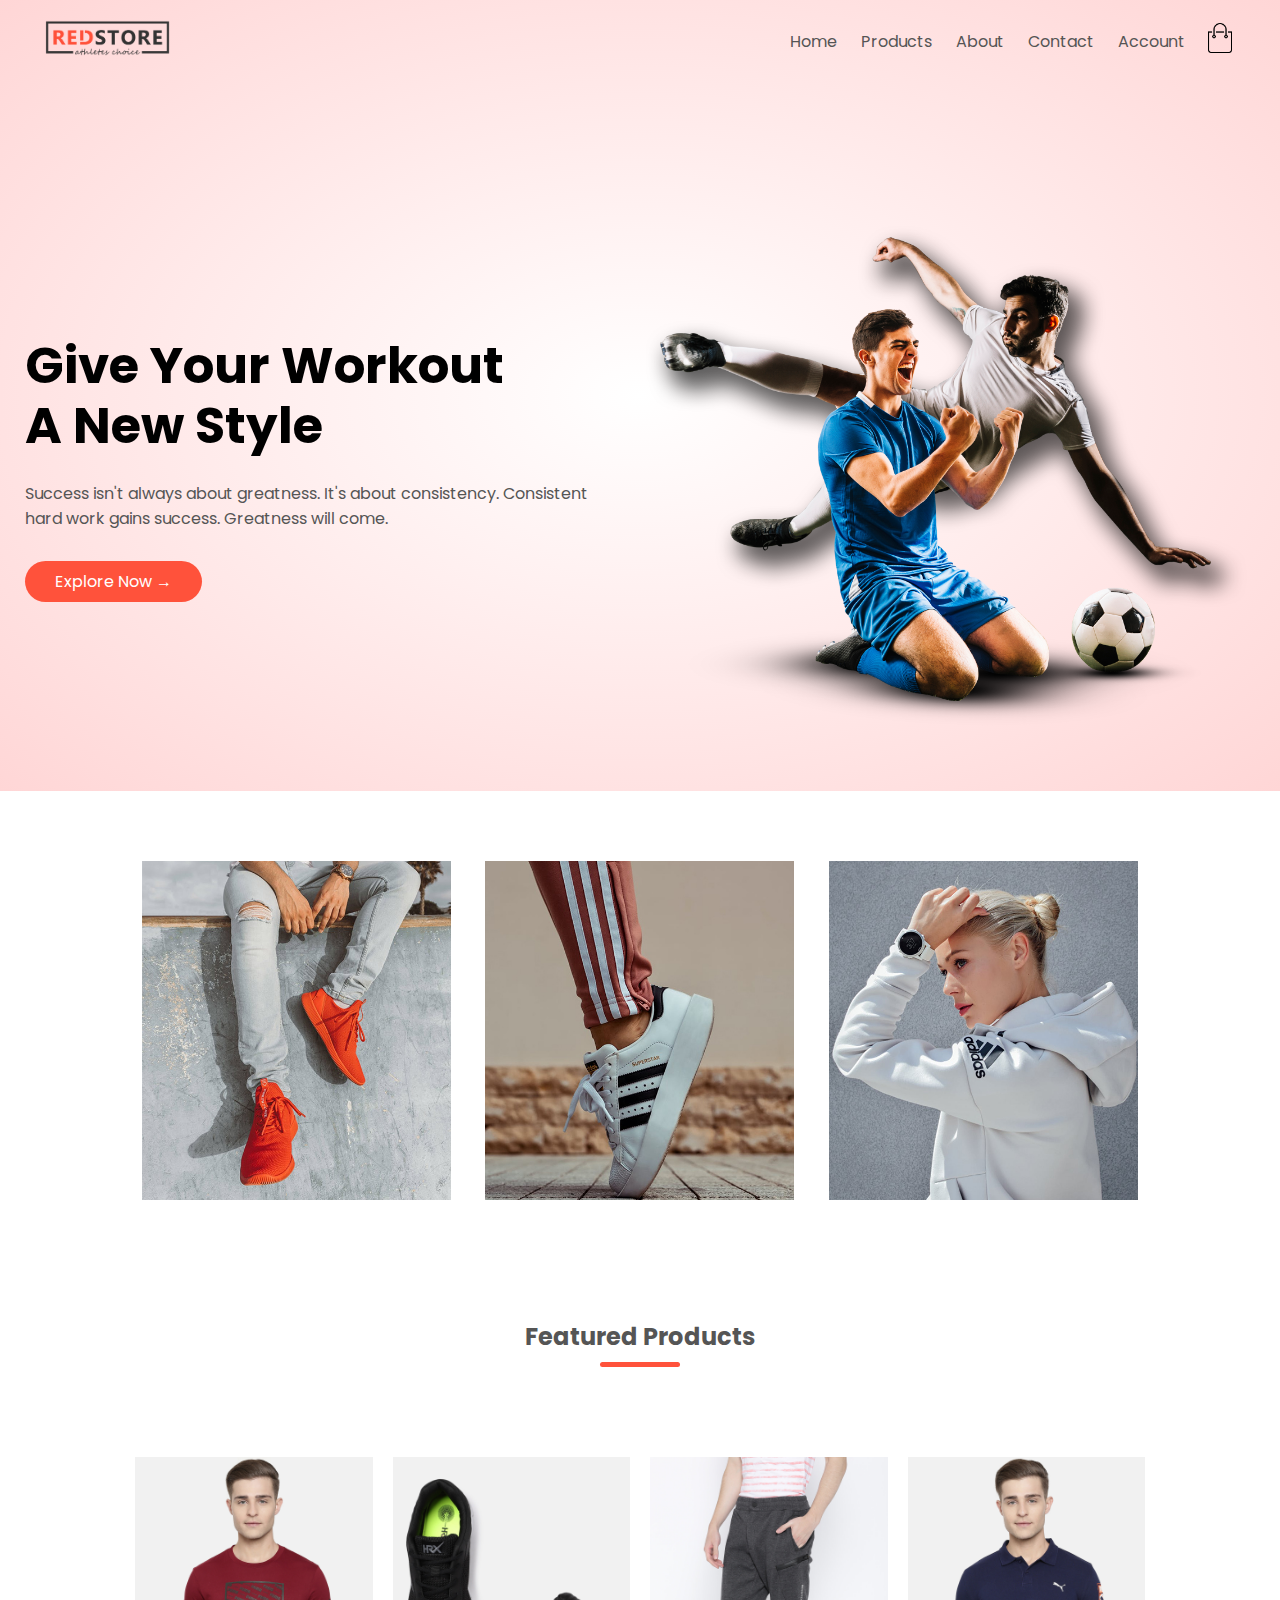
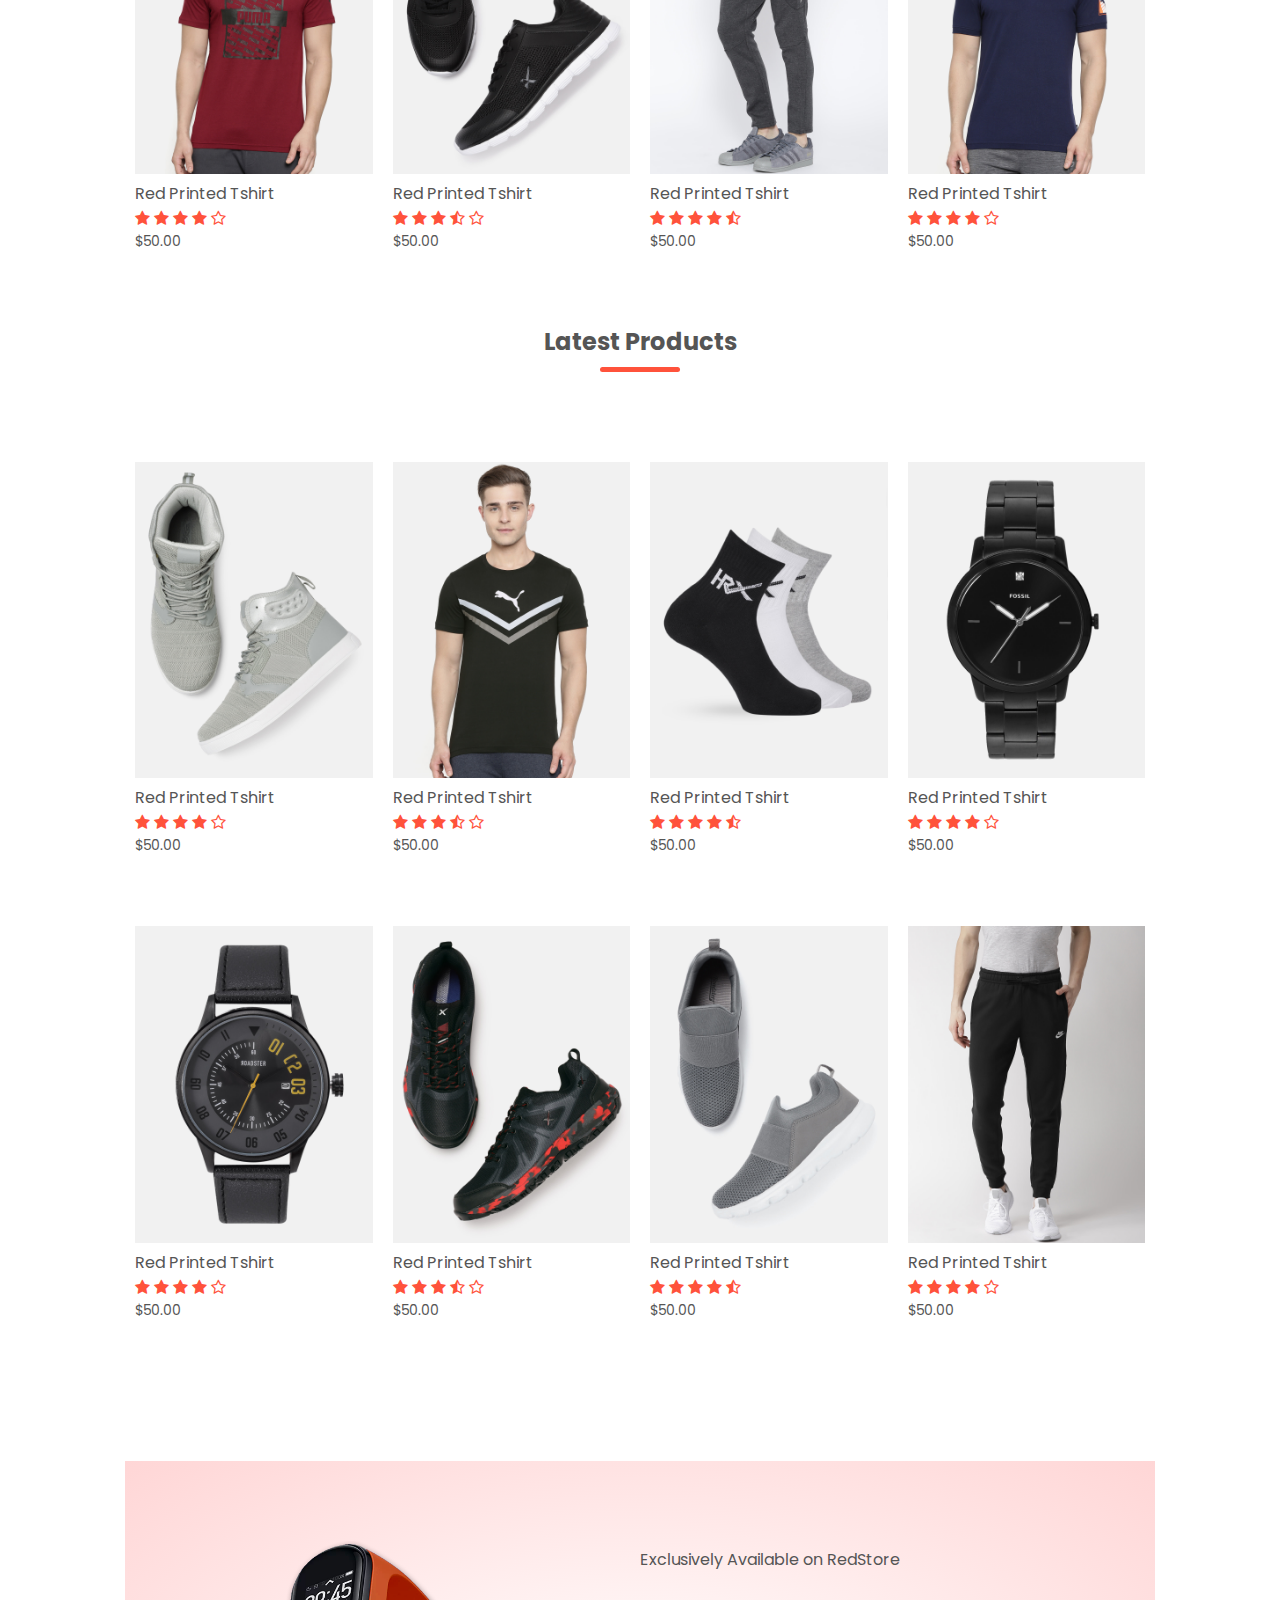
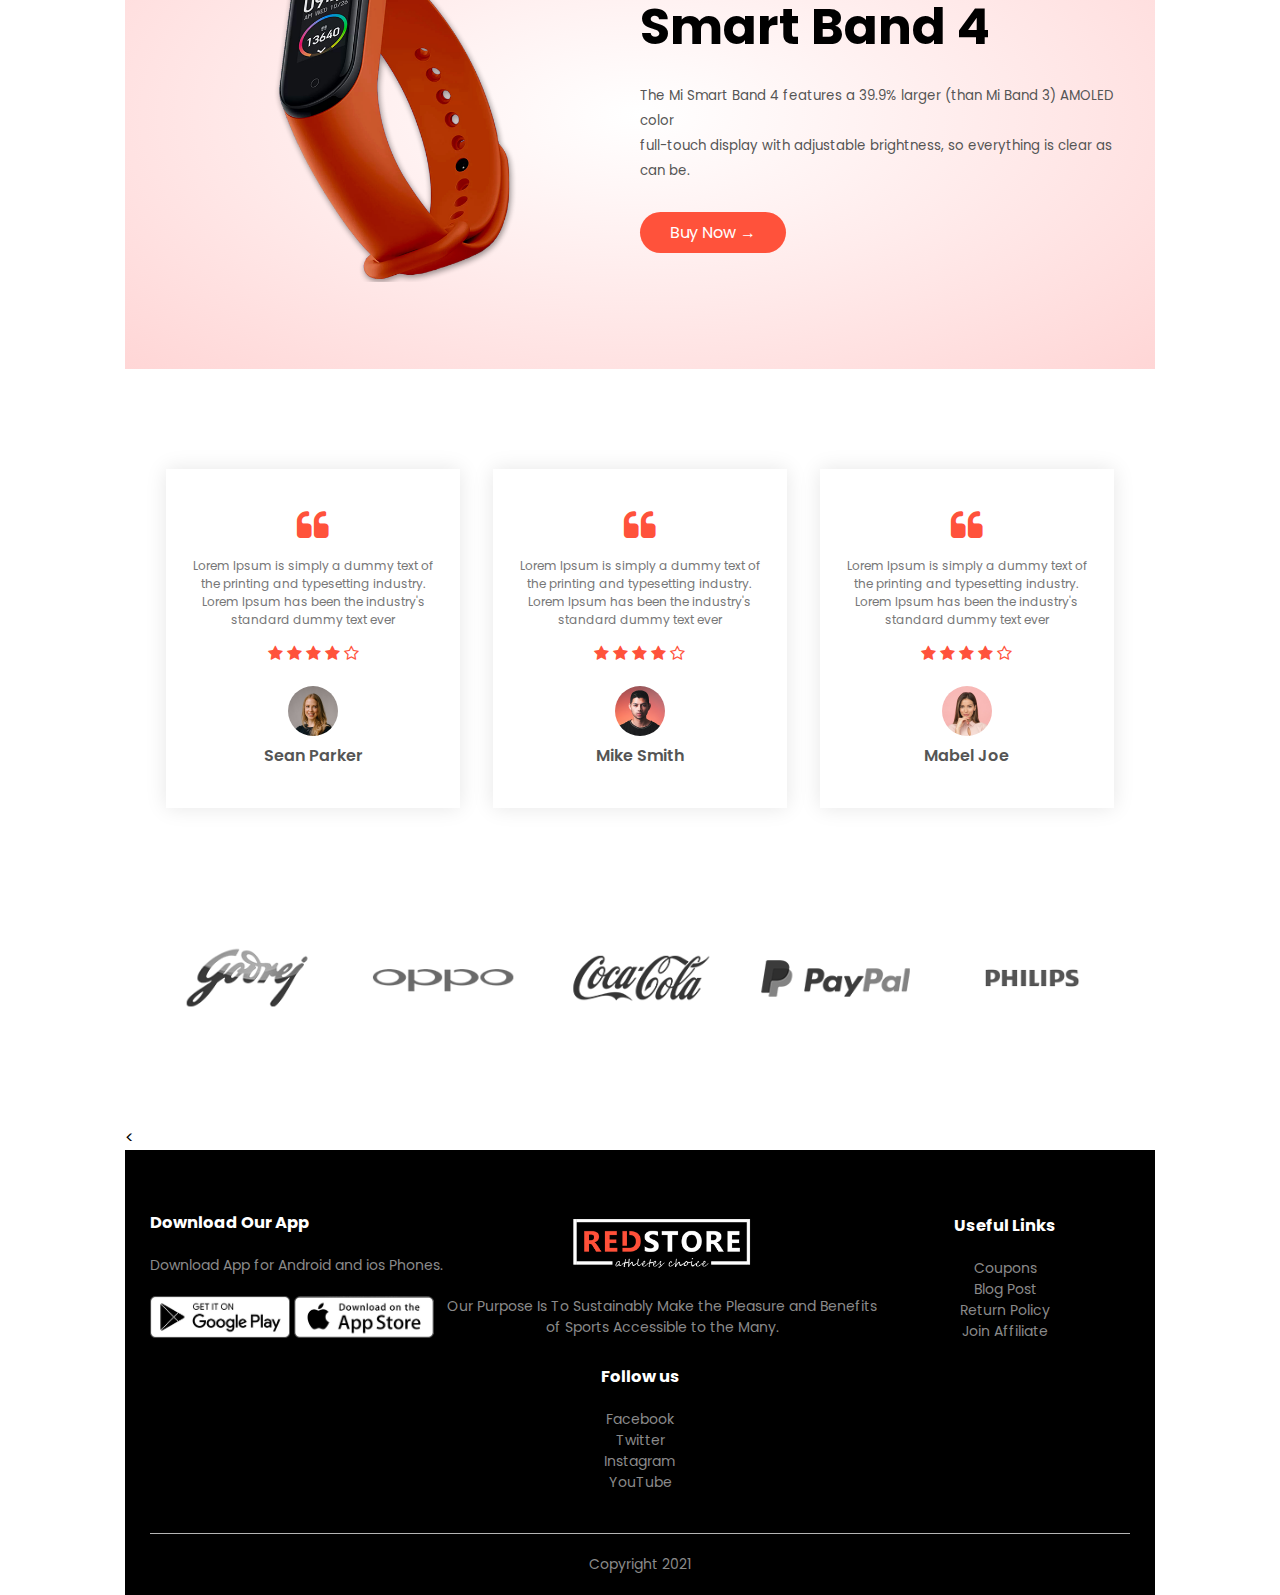
<file: index.html>
<!DOCTYPE html>
<html lang="en">
    <head>
    <meta charset="UTF-8">
    <meta name="viewport" content="width=device-width, initial-scale=1.0">
    <title>RedStore | Ecommerce website</title>
    <link rel="stylesheet" href="style.css">
    <link href="https://fonts.googleapis.com/css2?family=Poppins:wght@300;400;500;600;700&display=swap" rel="stylesheet">
    <link rel="stylesheet" href="https://stackpath.bootstrapcdn.com/font-awesome/4.7.0/css/font-awesome.min.css">
    </head>
    <body>
<div class="header">
        <div class="container">
            <div class="navbar">
                <div class="logo">
                    <a href="index.html"><img src="images/logo.png" width="125px"></a>
                </div>
                <nav>
                    <ul id="MenuItems">
                        <li><a href="index.html">Home</a></li>
                        <li><a href="products.html">Products</a></li>
                        <li><a href="about.html">About</a></li>
                        <li><a href="contact.html">Contact</a></li>
                        <li><a href="account.html">Account</a></li>
                    </ul>
                </nav>
                <a href="cart.html"><img src="images/cart.png" width="30px" height="30px"></a>
                <img src="images/menu.png" class="menu-icon" onclick="menutoggle()">
            </div>
      <div class="row">
          <div class="col-2">
              <h1>Give Your Workout<br>A New Style</h1>
              <p>Success isn't always about greatness. 
                It's about consistency. Consistent<br>hard work gains success. Greatness will come.</p>
                <a href="" class="btn">Explore Now &#8594;</a>
          </div>
          <div class="col-2">
              <img src="images/image1.png" alt="">
          </div>
      </div>
    </div>
    </div>

    <!--featured categories-->
    <div class="categories">
        <div class="small-container">
            <div class="row">
                <div class="col-3">
                    <img src="images/category-1.jpg" alt="">
                </div>
                <div class="col-3">
                    <img src="images/category-2.jpg" alt="">
                </div>
                <div class="col-3">
                    <img src="images/category-3.jpg" alt="">
                </div>
            </div>
        </div>
        
    </div>
        <!--featured products-->
        <div class="small-container">
            <h2 class="title">Featured Products</h2>
            <div class="row">
                <div class="col-4">
                    <a href="product-details.html"><img src="images/product-1.jpg" alt=""></a>
                    <a href="product-details.html"><h4>Red Printed Tshirt</h4></a>
                    <div class="rating">
                        <i class="fa fa-star"></i>
                        <i class="fa fa-star"></i>
                        <i class="fa fa-star"></i>
                        <i class="fa fa-star"></i>
                        <i class="fa fa-star-o"></i>
                    </div>
                    <p>$50.00</p>
                </div>
                <div class="col-4">
                    <img src="images/product-2.jpg" alt="">
                    <h4>Red Printed Tshirt</h4>
                    <div class="rating">
                        <i class="fa fa-star"></i>
                        <i class="fa fa-star"></i>
                        <i class="fa fa-star"></i>
                        <i class="fa fa-star-half-o"></i>
                        <i class="fa fa-star-o"></i>
                    </div>
                    <p>$50.00</p>
                </div>
                <div class="col-4">
                    <img src="images/product-3.jpg" alt="">
                    <h4>Red Printed Tshirt</h4>
                    <div class="rating">
                        <i class="fa fa-star"></i>
                        <i class="fa fa-star"></i>
                        <i class="fa fa-star"></i>
                        <i class="fa fa-star"></i>
                        <i class="fa fa-star-half-o"></i>
                    </div>
                    <p>$50.00</p>
                </div>
                <div class="col-4">
                    <img src="images/product-4.jpg" alt="">
                    <h4>Red Printed Tshirt</h4>
                    <div class="rating">
                        <i class="fa fa-star"></i>
                        <i class="fa fa-star"></i>
                        <i class="fa fa-star"></i>
                        <i class="fa fa-star"></i>
                        <i class="fa fa-star-o"></i>
                    </div>
                    <p>$50.00</p>
                </div>
            </div>
            <h2 class="title">Latest Products</h2>
            <div class="row">
                <div class="col-4">
                    <img src="images/product-5.jpg" alt="">
                    <h4>Red Printed Tshirt</h4>
                    <div class="rating">
                        <i class="fa fa-star"></i>
                        <i class="fa fa-star"></i>
                        <i class="fa fa-star"></i>
                        <i class="fa fa-star"></i>
                        <i class="fa fa-star-o"></i>
                    </div>
                    <p>$50.00</p>
                </div>
                <div class="col-4">
                    <img src="images/product-6.jpg" alt="">
                    <h4>Red Printed Tshirt</h4>
                    <div class="rating">
                        <i class="fa fa-star"></i>
                        <i class="fa fa-star"></i>
                        <i class="fa fa-star"></i>
                        <i class="fa fa-star-half-o"></i>
                        <i class="fa fa-star-o"></i>
                    </div>
                    <p>$50.00</p>
                </div>
                <div class="col-4">
                    <img src="images/product-7.jpg" alt="">
                    <h4>Red Printed Tshirt</h4>
                    <div class="rating">
                        <i class="fa fa-star"></i>
                        <i class="fa fa-star"></i>
                        <i class="fa fa-star"></i>
                        <i class="fa fa-star"></i>
                        <i class="fa fa-star-half-o"></i>
                    </div>
                    <p>$50.00</p>
                </div>
                <div class="col-4">
                    <img src="images/product-8.jpg" alt="">
                    <h4>Red Printed Tshirt</h4>
                    <div class="rating">
                        <i class="fa fa-star"></i>
                        <i class="fa fa-star"></i>
                        <i class="fa fa-star"></i>
                        <i class="fa fa-star"></i>
                        <i class="fa fa-star-o"></i>
                    </div>
                    <p>$50.00</p>
                </div>
                </div>
                <div class="row">
                    <div class="col-4">
                        <img src="images/product-9.jpg" alt="">
                        <h4>Red Printed Tshirt</h4>
                        <div class="rating">
                            <i class="fa fa-star"></i>
                            <i class="fa fa-star"></i>
                            <i class="fa fa-star"></i>
                            <i class="fa fa-star"></i>
                            <i class="fa fa-star-o"></i>
                        </div>
                        <p>$50.00</p>
                    </div>
                    <div class="col-4">
                        <img src="images/product-10.jpg" alt="">
                        <h4>Red Printed Tshirt</h4>
                        <div class="rating">
                            <i class="fa fa-star"></i>
                            <i class="fa fa-star"></i>
                            <i class="fa fa-star"></i>
                            <i class="fa fa-star-half-o"></i>
                            <i class="fa fa-star-o"></i>
                        </div>
                        <p>$50.00</p>
                    </div>
                    <div class="col-4">
                        <img src="images/product-11.jpg" alt="">
                        <h4>Red Printed Tshirt</h4>
                        <div class="rating">
                            <i class="fa fa-star"></i>
                            <i class="fa fa-star"></i>
                            <i class="fa fa-star"></i>
                            <i class="fa fa-star"></i>
                            <i class="fa fa-star-half-o"></i>
                        </div>
                        <p>$50.00</p>
                    </div>
                    <div class="col-4">
                        <img src="images/product-12.jpg" alt="">
                        <h4>Red Printed Tshirt</h4>
                        <div class="rating">
                            <i class="fa fa-star"></i>
                            <i class="fa fa-star"></i>
                            <i class="fa fa-star"></i>
                            <i class="fa fa-star"></i>
                            <i class="fa fa-star-o"></i>
                        </div>
                        <p>$50.00</p>
                    </div>
        </div>
        <!--offer-->
        <div class="offer">
        <div class="small-container">
            <div class="row">
                <div class="col-2">
                    <img src="images/exclusive.png" class="offer-img">
                </div>
                <div class="col-2">
                    <p>Exclusively Available on RedStore</p>
                    <h1>Smart Band 4</h1>
                    <small>The Mi Smart Band 4 features a 39.9% larger
                        (than Mi Band 3) AMOLED color<br> full-touch display with 
                        adjustable brightness, so everything is clear 
                        as can be.<br></small>
                        <a href="" class="btn">Buy Now &#8594;</a>
                </div>
            </div>
        </div>
    </div>
    <!--testimonial-->
    <div class="testimonial">
        <div class="small-container">
            <div class="row">
                <div class="col-3">
                    <i class="fa fa-quote-left"></i>
                    <p>Lorem Ipsum is simply a dummy text of the printing
                    and typesetting industry. Lorem Ipsum has been the 
                    industry's standard dummy text ever</p>
                    <div class="rating">
                        <i class="fa fa-star"></i>
                        <i class="fa fa-star"></i>
                        <i class="fa fa-star"></i>
                        <i class="fa fa-star"></i>
                        <i class="fa fa-star-o"></i>
                    </div>
                    <img src="images/user-1.png">
                    <h3>Sean Parker</h3>
                </div>
                <div class="col-3">
                    <i class="fa fa-quote-left"></i>
                    <p>Lorem Ipsum is simply a dummy text of the printing
                    and typesetting industry. Lorem Ipsum has been the 
                    industry's standard dummy text ever</p>
                    <div class="rating">
                        <i class="fa fa-star"></i>
                        <i class="fa fa-star"></i>
                        <i class="fa fa-star"></i>
                        <i class="fa fa-star"></i>
                        <i class="fa fa-star-o"></i>
                    </div>
                    <img src="images/user-2.png">
                    <h3>Mike Smith</h3>
                </div>
                <div class="col-3">
                    <i class="fa fa-quote-left"></i>
                    <p>Lorem Ipsum is simply a dummy text of the printing
                    and typesetting industry. Lorem Ipsum has been the 
                    industry's standard dummy text ever</p>
                    <div class="rating">
                        <i class="fa fa-star"></i>
                        <i class="fa fa-star"></i>
                        <i class="fa fa-star"></i>
                        <i class="fa fa-star"></i>
                        <i class="fa fa-star-o"></i>
                    </div>
                    <img src="images/user-3.png">
                    <h3>Mabel Joe</h3>
                </div>
            </div>
        </div>
    </div>
    <!--brands-->
    <div class="brands">
        <div class="small-container">
            <div class="row">
                <div class="col-5">
                    <img src="images/logo-godrej.png">
                </div>
                <div class="col-5">
                    <img src="images/logo-oppo.png">
                </div>
                <div class="col-5">
                    <img src="images/logo-coca-cola.png">
                </div>
                <div class="col-5">
                    <img src="images/logo-paypal.png">
                </div>
                <div class="col-5">
                    <img src="images/logo-philips.png">
                </div>
            </div>
        </div>
    </div>
    <<!--footer-->
    <div class="footer">
        <div class="container">
            <div class="row">
                <div class="footer-col-1">
                    <h3>Download Our App</h3>
                    <p>Download App for Android and ios Phones.</p>
                    <div class="app-logo">
                        <img src="images/play-store.png">
                        <img src="images/app-store.png">
                    </div>
                </div>
                <div class="footer-col-2">
                    <img src="images/logo-white.png" alt="">
                    <p>Our Purpose Is To Sustainably Make the Pleasure and 
                        Benefits of Sports Accessible to the Many.</p>
                </div>
                <div class="footer-col-3">
                    <h3>Useful Links</h3>
                    <ul>
                        <li>Coupons</li>
                        <li>Blog Post</li>
                        <li>Return Policy</li>
                        <li>Join Affiliate</li>
                    </ul>
                </div>
                <div class="footer-col-4">
                    <h3>Follow us</h3>
                    <ul>
                        <li>Facebook</li>
                        <li>Twitter</li>
                        <li>Instagram</li>
                        <li>YouTube</li>
                    </ul>
                </div>
            </div>
            <hr>
            <p class="copyright">Copyright 2021</p>
        </div>
    </div>


    <!--js for toggle menu-->
    <script>
        var MenuItems = document.getElementById("MenuItems");

        MenuItems.style.maxHeight = "0px";

        function menutoggle(){
            if(MenuItems.style.maxHeight == "0px"){
                MenuItems.style.maxHeight = "200px";
            }else{
                MenuItems.style.maxHeight = "0px";
            }
        }
    </script>
    </body>
</html>
</file>
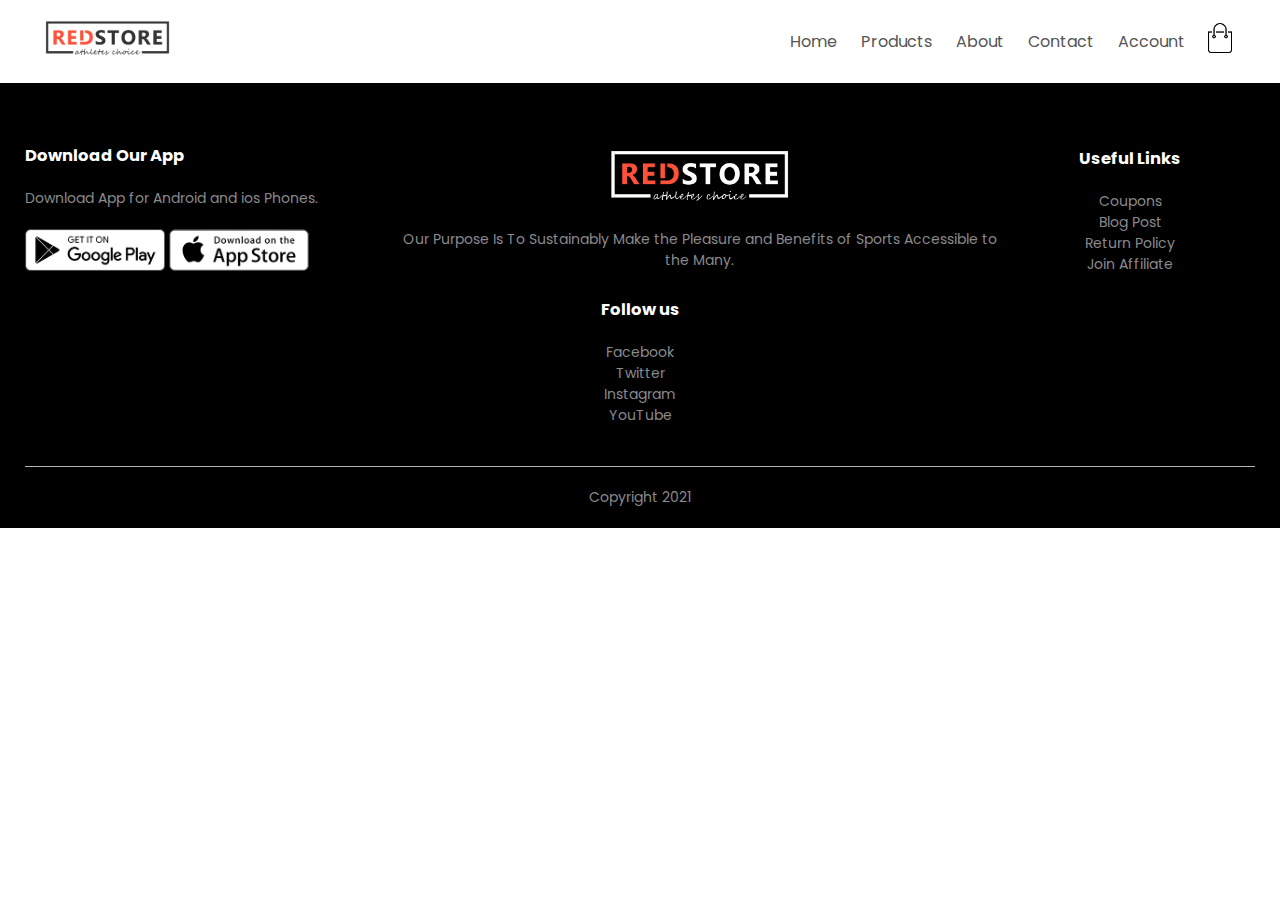
<file: about.html>
<!DOCTYPE html>
<html lang="en">
    <head>
    <meta charset="UTF-8">
    <meta name="viewport" content="width=device-width, initial-scale=1.0">
    <title>About - Redstore</title>
    <link rel="stylesheet" href="style.css">
    <link href="https://fonts.googleapis.com/css2?family=Poppins:wght@300;400;500;600;700&display=swap" rel="stylesheet">
    <link rel="stylesheet" href="https://stackpath.bootstrapcdn.com/font-awesome/4.7.0/css/font-awesome.min.css">
    </head>
    <body>

        <div class="container">
            <div class="navbar">
                <div class="logo">
                   <a href="index.html"><img src="images/logo.png" width="125px"></a>
                </div>
                <nav>
                    <ul id="MenuItems">
                        <li><a href="index.html">Home</a></li>
                        <li><a href="products.html">Products</a></li>
                        <li><a href="about.html">About</a></li>
                        <li><a href="contact.html">Contact</a></li>
                        <li><a href="account.html">Account</a></li>
                    </ul>
                </nav>
                <a href="cart.html"><img src="images/cart.png" width="30px" height="30px"></a>
                <img src="images/menu.png" class="menu-icon" onclick="menutoggle()">
            </div>
     
    </div>

    

    <!--footer-->
    <div class="footer">
        <div class="container">
            <div class="row">
                <div class="footer-col-1">
                    <h3>Download Our App</h3>
                    <p>Download App for Android and ios Phones.</p>
                    <div class="app-logo">
                        <img src="images/play-store.png">
                        <img src="images/app-store.png">
                    </div>
                </div>
                <div class="footer-col-2">
                    <img src="images/logo-white.png" alt="">
                    <p>Our Purpose Is To Sustainably Make the Pleasure and 
                        Benefits of Sports Accessible to the Many.</p>
                </div>
                <div class="footer-col-3">
                    <h3>Useful Links</h3>
                    <ul>
                        <li>Coupons</li>
                        <li>Blog Post</li>
                        <li>Return Policy</li>
                        <li>Join Affiliate</li>
                    </ul>
                </div>
                <div class="footer-col-4">
                    <h3>Follow us</h3>
                    <ul>
                        <li>Facebook</li>
                        <li>Twitter</li>
                        <li>Instagram</li>
                        <li>YouTube</li>
                    </ul>
                </div>
            </div>
            <hr>
            <p class="copyright">Copyright 2021</p>
        </div>
    </div>



    <!--js for toggle menu-->
    <script>
        var MenuItems = document.getElementById("MenuItems");

        MenuItems.style.maxHeight = "0px";

        function menutoggle(){
            if(MenuItems.style.maxHeight == "0px"){
                MenuItems.style.maxHeight = "200px";
            }else{
                MenuItems.style.maxHeight = "0px";
            }
        }
    </script>


   <!--js for product gallery-->
    <script>
        var ProductImg = document.getElementById("ProductImg");
        var SmallImg = document.getElementsByClassName("small-img");

        SmallImg[0].onclick = function(){
            ProductImg.src = SmallImg[0].src;
        }
        SmallImg[1].onclick = function(){
            ProductImg.src = SmallImg[1].src;
        }
        SmallImg[2].onclick = function(){
            ProductImg.src = SmallImg[2].src;
        }
        SmallImg[3].onclick = function(){
            ProductImg.src = SmallImg[3].src;
        }
    </script>
    </body>
</html>
</file>
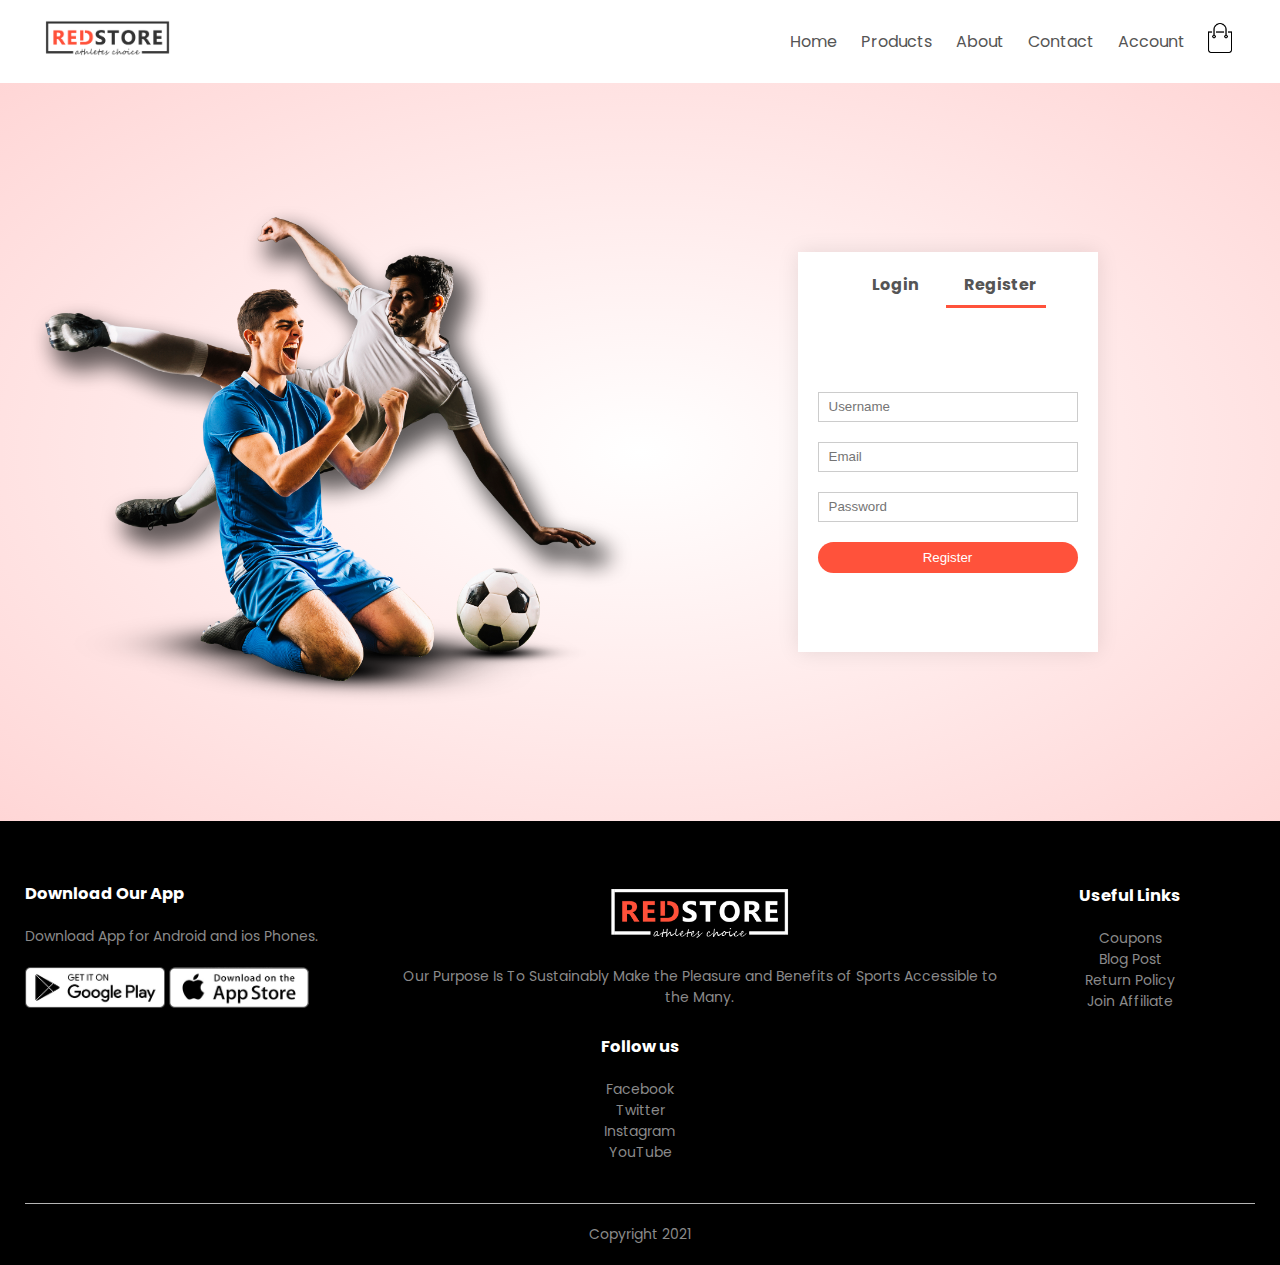
<file: account.html>
<!DOCTYPE html>
<html lang="en">
    <head>
    <meta charset="UTF-8">
    <meta name="viewport" content="width=device-width, initial-scale=1.0">
    <title>Account - Redstore</title>
    <link rel="stylesheet" href="style.css">
    <link href="https://fonts.googleapis.com/css2?family=Poppins:wght@300;400;500;600;700&display=swap" rel="stylesheet">
    <link rel="stylesheet" href="https://stackpath.bootstrapcdn.com/font-awesome/4.7.0/css/font-awesome.min.css">
    </head>
    <body>

        <div class="container">
            <div class="navbar">
                <div class="logo">
                    <a href="index.html"><img src="images/logo.png" width="125px"></a>
                </div>
                <nav>
                    <ul id="MenuItems">
                        <li><a href="index.html">Home</a></li>
                        <li><a href="products.html">Products</a></li>
                        <li><a href="about.html">About</a></li>
                        <li><a href="contact.html">Contact</a></li>
                        <li><a href="account.html">Account</a></li>
                    </ul>
                </nav>
                <a href="cart.html"><img src="images/cart.png" width="30px" height="30px"></a>
                <img src="images/menu.png" class="menu-icon" onclick="menutoggle()">
            </div>
    </div>
<!--account page-->
<div class="account-page">
    <div class="container">
        <div class="row">
            <div class="col-2">
                <img src="images/image1.png" width="100%">
            </div>
            <div class="col-2">
                <div class="form-container">
                    <div class="form-btn">
                        <span onclick="login()">Login</span>
                        <span  onclick="register()">Register</span>
                        <hr id="Indicator">
                    </div>
                    <form id="LoginForm">
                        <input type="text" placeholder="Username" required="required">
                        <input type="password" placeholder="Password" required="required">
                        <button type="submit" class="btn">Login</button>
                        <a href="">Forgot Password</a>
                    </form>
                    <form id="RegForm">
                        <input type="text" placeholder="Username" required="required">
                        <input type="email" placeholder="Email" required="required">
                        <input type="password" placeholder="Password" required="required">
                        <button type="submit" class="btn">Register</button>
                    </form>
                </div>
            </div>
        </div>
    </div>
</div>


    
    <!--footer-->
    <div class="footer">
        <div class="container">
            <div class="row">
                <div class="footer-col-1">
                    <h3>Download Our App</h3>
                    <p>Download App for Android and ios Phones.</p>
                    <div class="app-logo">
                        <img src="images/play-store.png">
                        <img src="images/app-store.png">
                    </div>
                </div>
                <div class="footer-col-2">
                    <img src="images/logo-white.png" alt="">
                    <p>Our Purpose Is To Sustainably Make the Pleasure and 
                        Benefits of Sports Accessible to the Many.</p>
                </div>
                <div class="footer-col-3">
                    <h3>Useful Links</h3>
                    <ul>
                        <li>Coupons</li>
                        <li>Blog Post</li>
                        <li>Return Policy</li>
                        <li>Join Affiliate</li>
                    </ul>
                </div>
                <div class="footer-col-4">
                    <h3>Follow us</h3>
                    <ul>
                        <li>Facebook</li>
                        <li>Twitter</li>
                        <li>Instagram</li>
                        <li>YouTube</li>
                    </ul>
                </div>
            </div>
            <hr>
            <p class="copyright">Copyright 2021</p>
        </div>
    </div>



    <!--js for toggle menu-->
    <script>
        var MenuItems = document.getElementById("MenuItems");

        MenuItems.style.maxHeight = "0px";

        function menutoggle(){
            if(MenuItems.style.maxHeight == "0px"){
                MenuItems.style.maxHeight = "200px";
            }else{
                MenuItems.style.maxHeight = "0px";
            }
        }
    </script>
<!--js for toggle form-->
<script>
    var LoginForm = document.getElementById("LoginForm");
    var RegForm = document.getElementById("RegForm");
    var Indicator = document.getElementById("Indicator");


    function register(){
        RegForm.style.transform = "translateX(0px)";
        LoginForm.style.transform = "translateX(0px)";
        Indicator.style.transform = "translateX(100px)";
    }
    function login(){
        RegForm.style.transform = "translateX(300px)";
        LoginForm.style.transform = "translateX(300px)";
        Indicator.style.transform = "translateX(0px)";
    }
</script>


    </body>
</html>
</file>
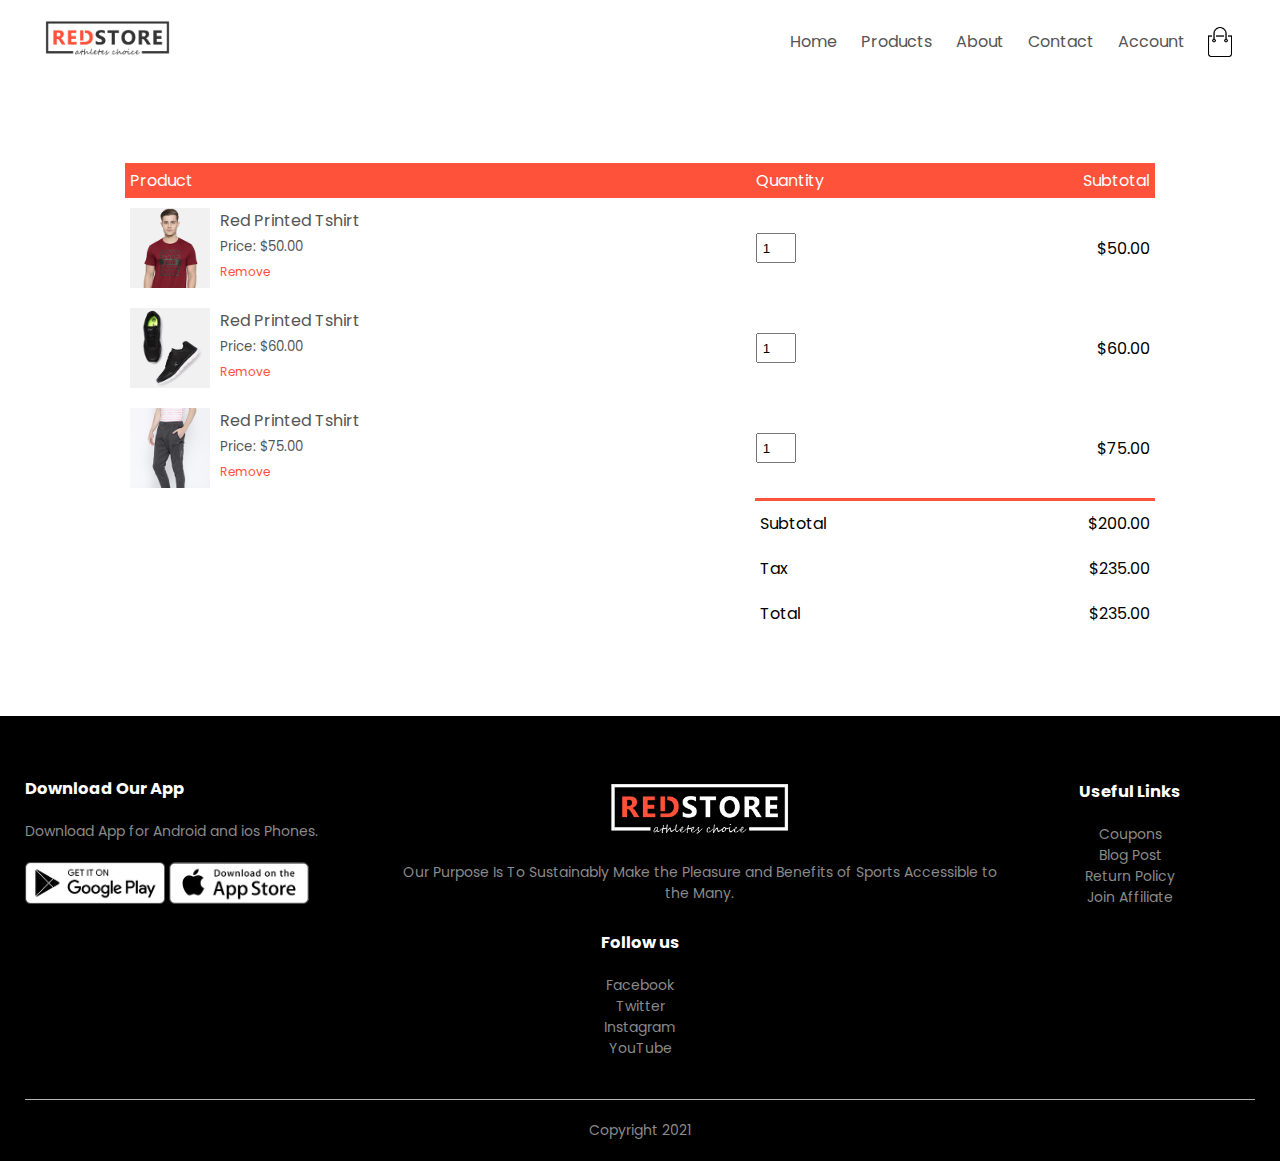
<file: cart.html>
<!DOCTYPE html>
<html lang="en">
    <head>
    <meta charset="UTF-8">
    <meta name="viewport" content="width=device-width, initial-scale=1.0">
    <title>Cart - Redstore</title>
    <link rel="stylesheet" href="style.css">
    <link href="https://fonts.googleapis.com/css2?family=Poppins:wght@300;400;500;600;700&display=swap" rel="stylesheet">
    <link rel="stylesheet" href="https://stackpath.bootstrapcdn.com/font-awesome/4.7.0/css/font-awesome.min.css">
    </head>
    <body>

        <div class="container">
            <div class="navbar">
                <div class="logo">
                    <img src="images/logo.png" width="125px">
                </div>
                <nav>
                    <ul id="MenuItems">
                        <li><a href="index.html">Home</a></li>
                        <li><a href="products.html">Products</a></li>
                        <li><a href="about.html">About</a></li>
                        <li><a href="contact.html">Contact</a></li>
                        <li><a href="account.html">Account</a></li>
                    </ul>
                </nav>
                <img src="images/cart.png" width="30px" height="30px">
                <img src="images/menu.png" class="menu-icon" onclick="menutoggle()">
            </div>
     
    </div>


    <!--cart items details-->
    <div class="small-container cart-page">
        <table>
            <tr>
                <th>Product</th>
                <th>Quantity</th>
                <th>Subtotal</th>
            </tr>
            <tr>
                <td>
                    <div class="cart-info">
                        <img src="images/buy-1.jpg">
                        <div>
                            <p>Red Printed Tshirt </p>
                            <small>Price: $50.00</small>
                            <br>
                            <a href="">Remove</a>
                        </div>
                    </div>
                </td>
                <td><input type="number" value="1"></td>
                <td>$50.00</td>
            </tr>
            <tr>
                <td>
                    <div class="cart-info">
                        <img src="images/buy-2.jpg">
                        <div>
                            <p>Red Printed Tshirt </p>
                            <small>Price: $60.00</small>
                            <br>
                            <a href="">Remove</a>
                        </div>
                    </div>
                </td>
                <td><input type="number" value="1"></td>
                <td>$60.00</td>
            </tr>
            <tr>
                <td>
                    <div class="cart-info">
                        <img src="images/buy-3.jpg">
                        <div>
                            <p>Red Printed Tshirt </p>
                            <small>Price: $75.00</small>
                            <br>
                            <a href="">Remove</a>
                        </div>
                    </div>
                </td>
                <td><input type="number" value="1"></td>
                <td>$75.00</td>
            </tr>
        </table>
    <div class="total-price">
        <table>
            <tr>
                <td>Subtotal</td> 
                <td>$200.00</td>
            </tr>
            <tr>
                <td>Tax</td> 
                <td>$235.00</td>
            </tr>    
            <tr>
                <td>Total</td> 
                <td>$235.00</td>
            </tr>
        </table>

    </div>


    </div>

    
    <!--footer-->
    <div class="footer">
        <div class="container">
            <div class="row">
                <div class="footer-col-1">
                    <h3>Download Our App</h3>
                    <p>Download App for Android and ios Phones.</p>
                    <div class="app-logo">
                        <img src="images/play-store.png">
                        <img src="images/app-store.png">
                    </div>
                </div>
                <div class="footer-col-2">
                    <img src="images/logo-white.png" alt="">
                    <p>Our Purpose Is To Sustainably Make the Pleasure and 
                        Benefits of Sports Accessible to the Many.</p>
                </div>
                <div class="footer-col-3">
                    <h3>Useful Links</h3>
                    <ul>
                        <li>Coupons</li>
                        <li>Blog Post</li>
                        <li>Return Policy</li>
                        <li>Join Affiliate</li>
                    </ul>
                </div>
                <div class="footer-col-4">
                    <h3>Follow us</h3>
                    <ul>
                        <li>Facebook</li>
                        <li>Twitter</li>
                        <li>Instagram</li>
                        <li>YouTube</li>
                    </ul>
                </div>
            </div>
            <hr>
            <p class="copyright">Copyright 2021</p>
        </div>
    </div>



    <!--js for toggle menu-->
    <script>
        var MenuItems = document.getElementById("MenuItems");

        MenuItems.style.maxHeight = "0px";

        function menutoggle(){
            if(MenuItems.style.maxHeight == "0px"){
                MenuItems.style.maxHeight = "200px";
            }else{
                MenuItems.style.maxHeight = "0px";
            }
        }
    </script>
    </body>
</html>
</file>
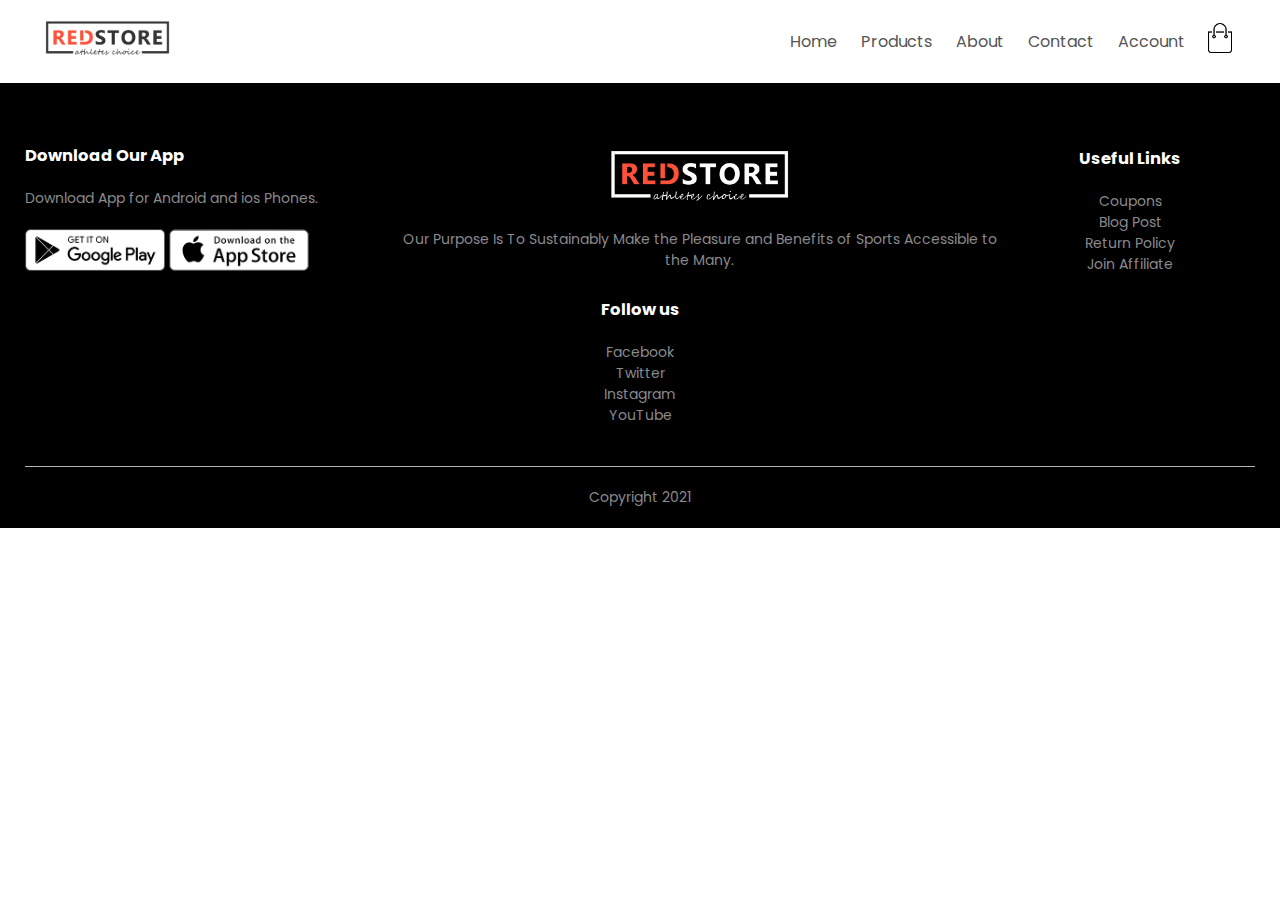
<file: contact.html>
<!DOCTYPE html>
<html lang="en">
    <head>
    <meta charset="UTF-8">
    <meta name="viewport" content="width=device-width, initial-scale=1.0">
    <title>Contacts- Redstore</title>
    <link rel="stylesheet" href="style.css">
    <link href="https://fonts.googleapis.com/css2?family=Poppins:wght@300;400;500;600;700&display=swap" rel="stylesheet">
    <link rel="stylesheet" href="https://stackpath.bootstrapcdn.com/font-awesome/4.7.0/css/font-awesome.min.css">
    </head>
    <body>

        <div class="container">
            <div class="navbar">
                <div class="logo">
                   <a href="index.html"><img src="images/logo.png" width="125px"></a>
                </div>
                <nav>
                    <ul id="MenuItems">
                        <li><a href="index.html">Home</a></li>
                        <li><a href="products.html">Products</a></li>
                        <li><a href="about.html">About</a></li>
                        <li><a href="contact.html">Contact</a></li>
                        <li><a href="account.html">Account</a></li>
                    </ul>
                </nav>
                <a href="cart.html"><img src="images/cart.png" width="30px" height="30px"></a>
                <img src="images/menu.png" class="menu-icon" onclick="menutoggle()">
            </div>
     
    </div>

    

    <!--footer-->
    <div class="footer">
        <div class="container">
            <div class="row">
                <div class="footer-col-1">
                    <h3>Download Our App</h3>
                    <p>Download App for Android and ios Phones.</p>
                    <div class="app-logo">
                        <img src="images/play-store.png">
                        <img src="images/app-store.png">
                    </div>
                </div>
                <div class="footer-col-2">
                    <img src="images/logo-white.png" alt="">
                    <p>Our Purpose Is To Sustainably Make the Pleasure and 
                        Benefits of Sports Accessible to the Many.</p>
                </div>
                <div class="footer-col-3">
                    <h3>Useful Links</h3>
                    <ul>
                        <li>Coupons</li>
                        <li>Blog Post</li>
                        <li>Return Policy</li>
                        <li>Join Affiliate</li>
                    </ul>
                </div>
                <div class="footer-col-4">
                    <h3>Follow us</h3>
                    <ul>
                        <li>Facebook</li>
                        <li>Twitter</li>
                        <li>Instagram</li>
                        <li>YouTube</li>
                    </ul>
                </div>
            </div>
            <hr>
            <p class="copyright">Copyright 2021</p>
        </div>
    </div>



    <!--js for toggle menu-->
    <script>
        var MenuItems = document.getElementById("MenuItems");

        MenuItems.style.maxHeight = "0px";

        function menutoggle(){
            if(MenuItems.style.maxHeight == "0px"){
                MenuItems.style.maxHeight = "200px";
            }else{
                MenuItems.style.maxHeight = "0px";
            }
        }
    </script>


   <!--js for product gallery-->
    <script>
        var ProductImg = document.getElementById("ProductImg");
        var SmallImg = document.getElementsByClassName("small-img");

        SmallImg[0].onclick = function(){
            ProductImg.src = SmallImg[0].src;
        }
        SmallImg[1].onclick = function(){
            ProductImg.src = SmallImg[1].src;
        }
        SmallImg[2].onclick = function(){
            ProductImg.src = SmallImg[2].src;
        }
        SmallImg[3].onclick = function(){
            ProductImg.src = SmallImg[3].src;
        }
    </script>
    </body>
</html>
</file>
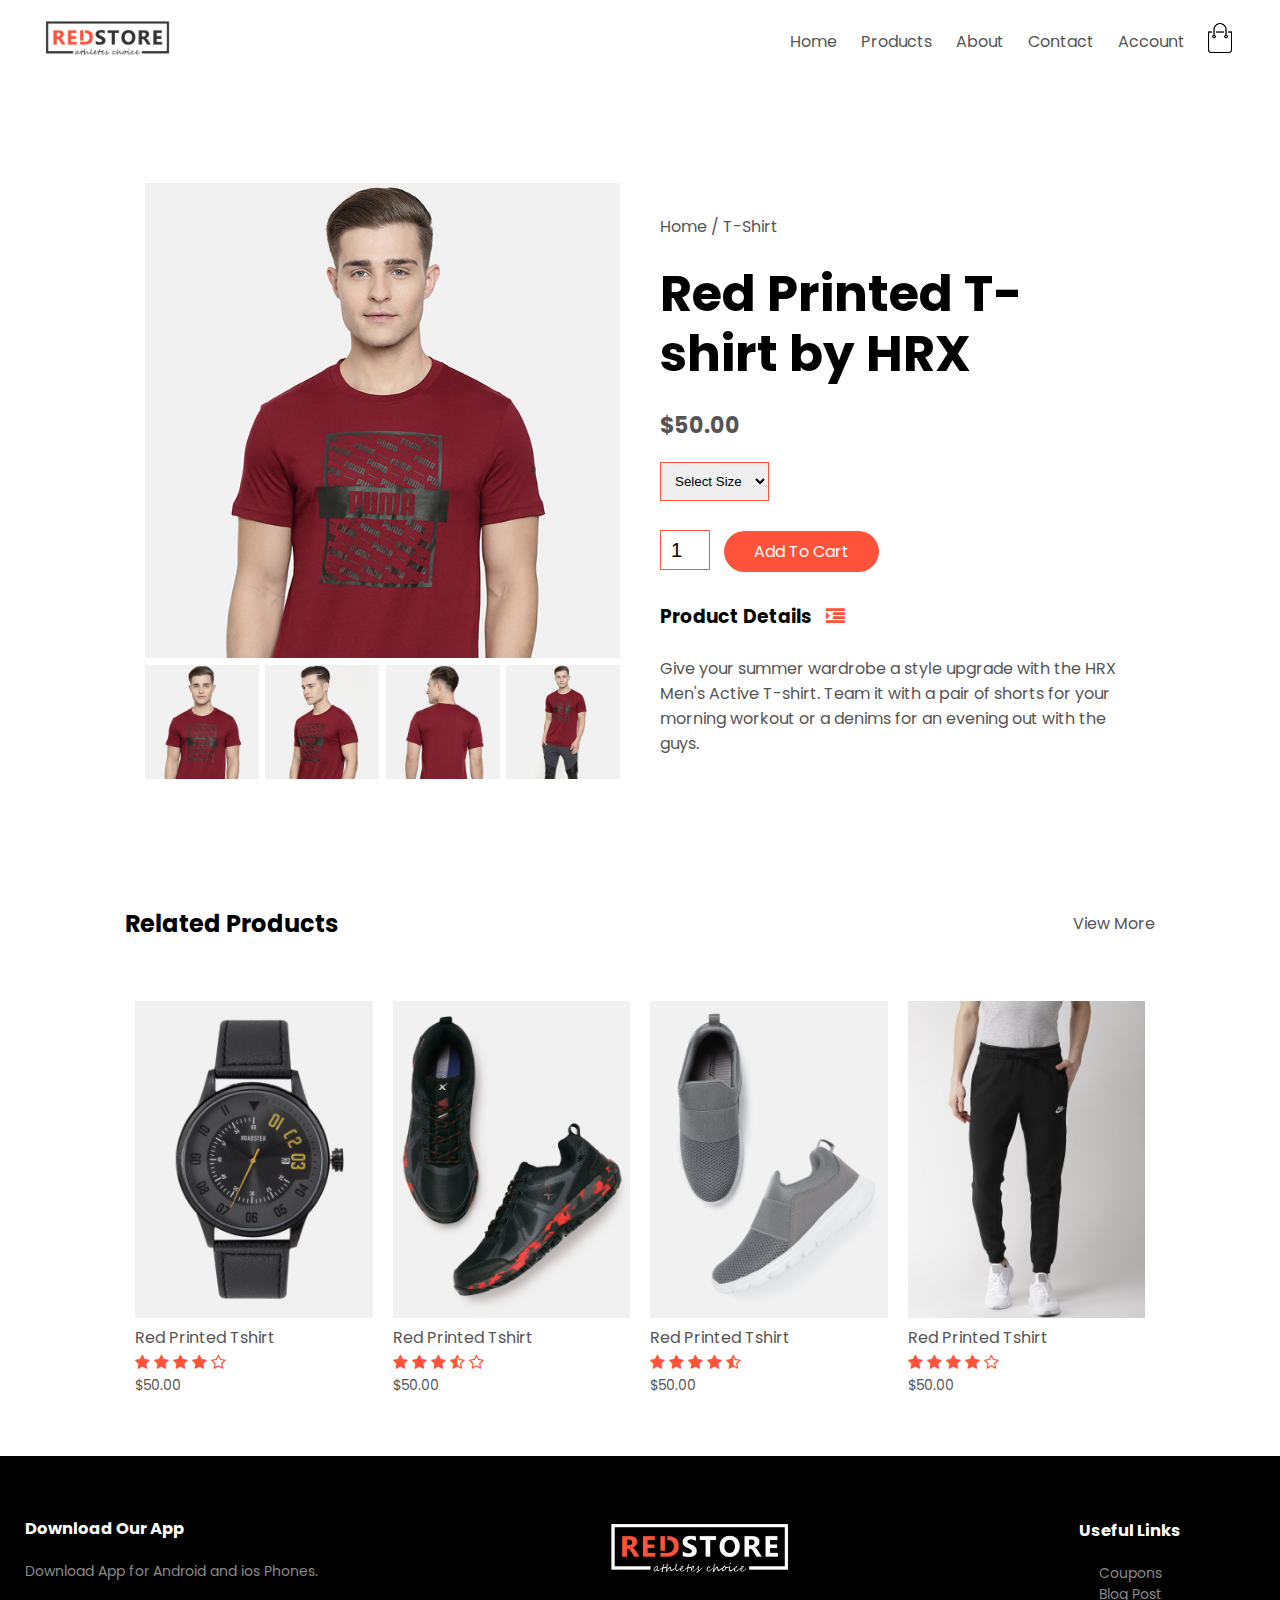
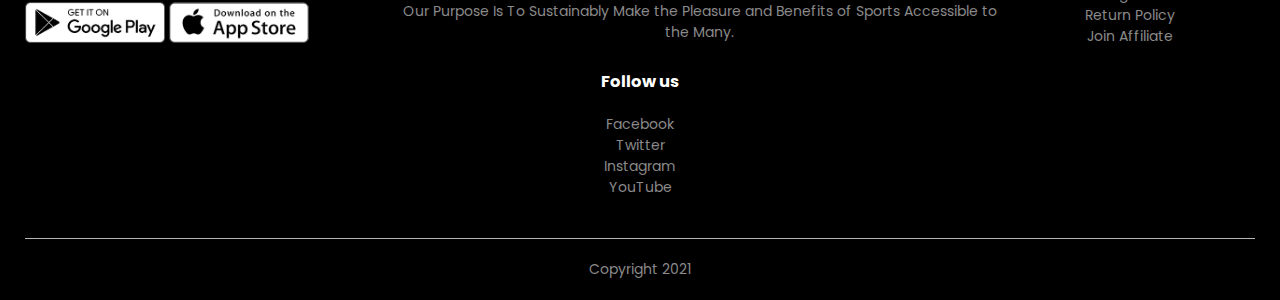
<file: product-details.html>
<!DOCTYPE html>
<html lang="en">
    <head>
    <meta charset="UTF-8">
    <meta name="viewport" content="width=device-width, initial-scale=1.0">
    <title>All Products - Redstore</title>
    <link rel="stylesheet" href="style.css">
    <link href="https://fonts.googleapis.com/css2?family=Poppins:wght@300;400;500;600;700&display=swap" rel="stylesheet">
    <link rel="stylesheet" href="https://stackpath.bootstrapcdn.com/font-awesome/4.7.0/css/font-awesome.min.css">
    </head>
    <body>

        <div class="container">
            <div class="navbar">
                <div class="logo">
                   <a href="index.html"><img src="images/logo.png" width="125px"></a>
                </div>
                <nav>
                    <ul id="MenuItems">
                        <li><a href="index.html">Home</a></li>
                        <li><a href="products.html">Products</a></li>
                        <li><a href="about.html">About</a></li>
                        <li><a href="contact.html">Contact</a></li>
                        <li><a href="account.html">Account</a></li>
                    </ul>
                </nav>
                <a href="cart.html"><img src="images/cart.png" width="30px" height="30px"></a>
                <img src="images/menu.png" class="menu-icon" onclick="menutoggle()">
            </div>
     
    </div>

    <!--single product details-->


    <div class="small-container single-product">
        <div class="row">
            <div class="col-2">
                <img src="images/gallery-1.jpg" width="100%" id="ProductImg ">

                    <div class="small-img-row">
                    <div class="small-img-col">
                    <img src="images/gallery-1.jpg" width="100%" class="small-img">
                    </div>
                    <div class="small-img-col">
                    <img src="images/gallery-2.jpg" width="100%" class="small-img">
                    </div>
                    <div class="small-img-col">
                    <img src="images/gallery-3.jpg" width="100%" class="small-img">
                    </div>
                    <div class="small-img-col">
                    <img src="images/gallery-4.jpg" width="100%" class="small-img">
                    </div>
                    </div>

            </div>
            <div class="col-2">
                <p>Home / T-Shirt</p>
                <h1>Red Printed T-shirt by HRX</h1>
                <h4>$50.00</h4>
                <select>
                    <option>Select Size</option>
                    <option>XXL</option>
                    <option>XL</option>
                    <option>Large</option>
                    <option>Medium</option>
                    <option>Small</option>
                </select>
                <input type="number" value="1">
                <a href="" class="btn">Add To Cart</a>

                <h3>Product Details <i class="fa fa-indent"></i></h3>
                <br>
                <p>Give your summer wardrobe a style upgrade with the HRX
                    Men's Active T-shirt. Team it with a pair of shorts for
                    your morning workout or a denims for an evening out with
                    the guys.
                </p>
            </div>
        </div>
    </div>


<!--title-->   
<div class="small-container">
        <div class="row row-2">
            <h2>Related Products</h2>

            <p>View More</p>
        </div>
    </div>
</div>
<!--products-->
        <div class="small-container">
           
                <div class="row">
                    <div class="col-4">
                        <img src="images/product-9.jpg" alt="">
                        <h4>Red Printed Tshirt</h4>
                        <div class="rating">
                            <i class="fa fa-star"></i>
                            <i class="fa fa-star"></i>
                            <i class="fa fa-star"></i>
                            <i class="fa fa-star"></i>
                            <i class="fa fa-star-o"></i>
                        </div>
                        <p>$50.00</p>
                    </div>
                    <div class="col-4">
                        <img src="images/product-10.jpg" alt="">
                        <h4>Red Printed Tshirt</h4>
                        <div class="rating">
                            <i class="fa fa-star"></i>
                            <i class="fa fa-star"></i>
                            <i class="fa fa-star"></i>
                            <i class="fa fa-star-half-o"></i>
                            <i class="fa fa-star-o"></i>
                        </div>
                        <p>$50.00</p>
                    </div>
                    <div class="col-4">
                        <img src="images/product-11.jpg" alt="">
                        <h4>Red Printed Tshirt</h4>
                        <div class="rating">
                            <i class="fa fa-star"></i>
                            <i class="fa fa-star"></i>
                            <i class="fa fa-star"></i>
                            <i class="fa fa-star"></i>
                            <i class="fa fa-star-half-o"></i>
                        </div>
                        <p>$50.00</p>
                    </div>
                    <div class="col-4">
                        <img src="images/product-12.jpg" alt="">
                        <h4>Red Printed Tshirt</h4>
                        <div class="rating">
                            <i class="fa fa-star"></i>
                            <i class="fa fa-star"></i>
                            <i class="fa fa-star"></i>
                            <i class="fa fa-star"></i>
                            <i class="fa fa-star-o"></i>
                        </div>
                        <p>$50.00</p>
                    </div>
        </div>
    </div>

    
    <!--footer-->
    <div class="footer">
        <div class="container">
            <div class="row">
                <div class="footer-col-1">
                    <h3>Download Our App</h3>
                    <p>Download App for Android and ios Phones.</p>
                    <div class="app-logo">
                        <img src="images/play-store.png">
                        <img src="images/app-store.png">
                    </div>
                </div>
                <div class="footer-col-2">
                    <img src="images/logo-white.png" alt="">
                    <p>Our Purpose Is To Sustainably Make the Pleasure and 
                        Benefits of Sports Accessible to the Many.</p>
                </div>
                <div class="footer-col-3">
                    <h3>Useful Links</h3>
                    <ul>
                        <li>Coupons</li>
                        <li>Blog Post</li>
                        <li>Return Policy</li>
                        <li>Join Affiliate</li>
                    </ul>
                </div>
                <div class="footer-col-4">
                    <h3>Follow us</h3>
                    <ul>
                        <li>Facebook</li>
                        <li>Twitter</li>
                        <li>Instagram</li>
                        <li>YouTube</li>
                    </ul>
                </div>
            </div>
            <hr>
            <p class="copyright">Copyright 2021</p>
        </div>
    </div>



    <!--js for toggle menu-->
    <script>
        var MenuItems = document.getElementById("MenuItems");

        MenuItems.style.maxHeight = "0px";

        function menutoggle(){
            if(MenuItems.style.maxHeight == "0px"){
                MenuItems.style.maxHeight = "200px";
            }else{
                MenuItems.style.maxHeight = "0px";
            }
        }
    </script>


   <!--js for product gallery-->
    <script>
        var ProductImg = document.getElementById("ProductImg");
        var SmallImg = document.getElementsByClassName("small-img");

        SmallImg[0].onclick = function(){
            ProductImg.src = SmallImg[0].src;
        }
        SmallImg[1].onclick = function(){
            ProductImg.src = SmallImg[1].src;
        }
        SmallImg[2].onclick = function(){
            ProductImg.src = SmallImg[2].src;
        }
        SmallImg[3].onclick = function(){
            ProductImg.src = SmallImg[3].src;
        }
    </script>
    </body>
</html>
</file>
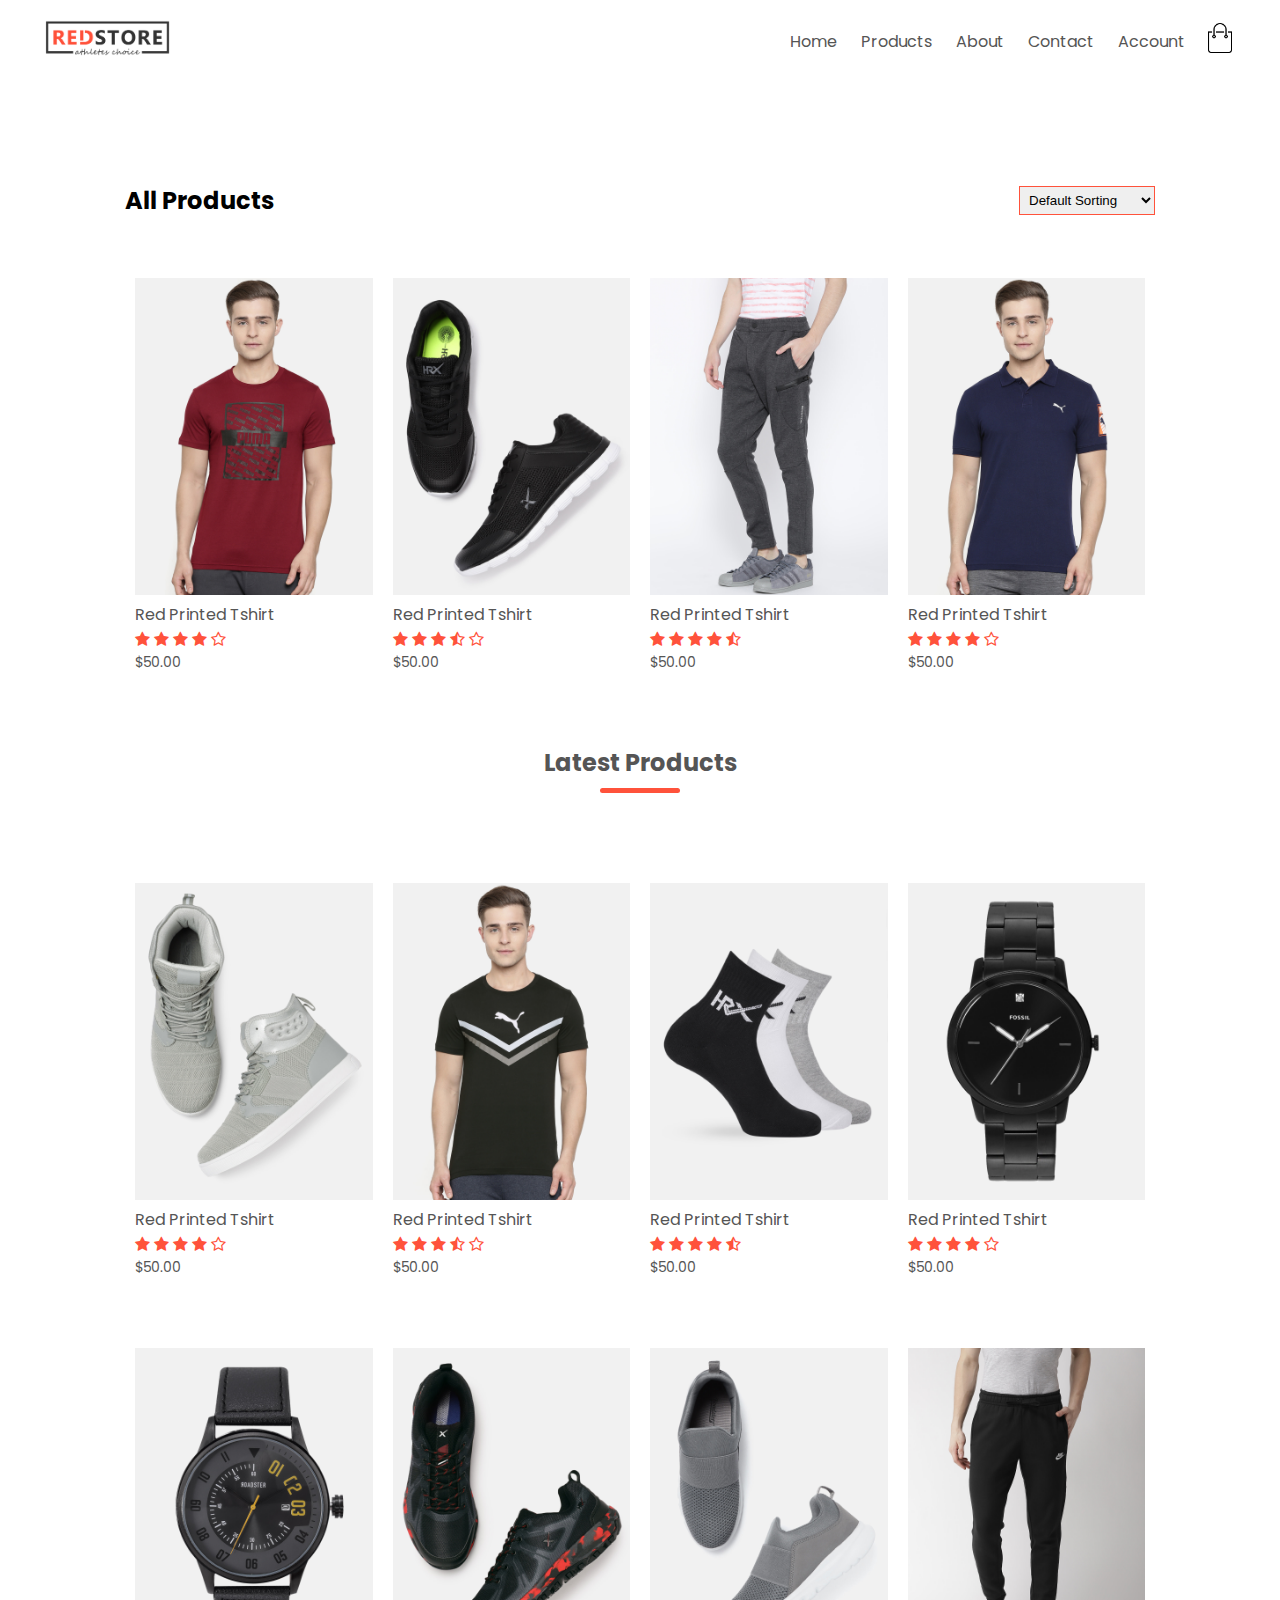
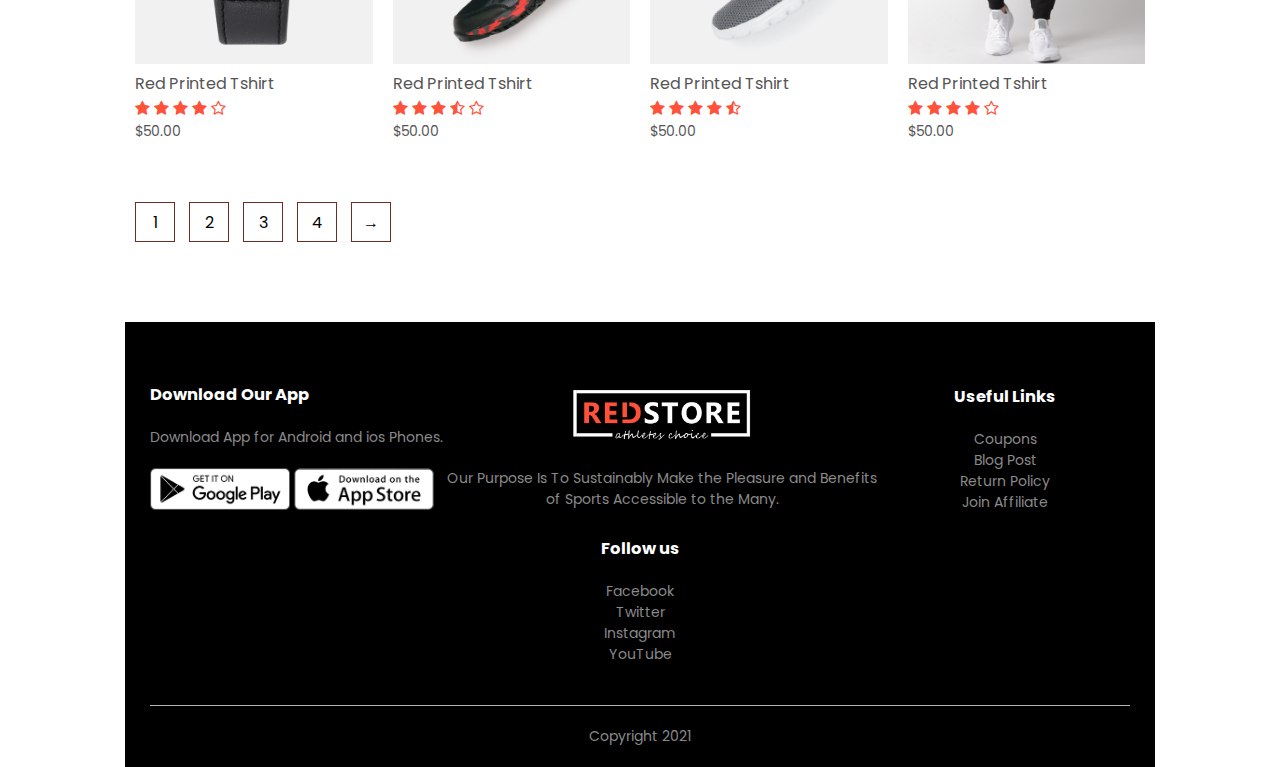
<file: products.html>
<!DOCTYPE html>
<html lang="en">
    <head>
    <meta charset="UTF-8">
    <meta name="viewport" content="width=device-width, initial-scale=1.0">
    <title>All Products - Redstore</title>
    <link rel="stylesheet" href="style.css">
    <link href="https://fonts.googleapis.com/css2?family=Poppins:wght@300;400;500;600;700&display=swap" rel="stylesheet">
    <link rel="stylesheet" href="https://stackpath.bootstrapcdn.com/font-awesome/4.7.0/css/font-awesome.min.css">
    </head>
    <body>

        <div class="container">
            <div class="navbar">
                <div class="logo">
                    <a href="index.html"><img src="images/logo.png" width="125px"></a>
                </div>
                <nav>
                    <ul id="MenuItems">
                        <li><a href="index.html">Home</a></li>
                        <li><a href="products.html">Products</a></li>
                        <li><a href="about.html">About</a></li>
                        <li><a href="contact.html">Contact</a></li>
                        <li><a href="account.html">Account</a></li>
                    </ul>
                </nav>
                <a href="cart.html"><img src="images/cart.png" width="30px" height="30px"></a>
                <img src="images/menu.png" class="menu-icon" onclick="menutoggle()">
            </div>
     
    </div>

        <div class="small-container">
            <div class="row row-2">
              <h2>All Products</h2>  
              <select>
                  <option>Default Sorting</option>
                  <option>Sort by price</option>
                  <option>Sort by popularity</option>
                  <option>Sort by rating</option>
                  <option>Sort by sale</option>
              </select>
            </div>
            <div class="row">
                <div class="col-4">
                    <img src="images/product-1.jpg" alt="">
                    <h4>Red Printed Tshirt</h4>
                    <div class="rating">
                        <i class="fa fa-star"></i>
                        <i class="fa fa-star"></i>
                        <i class="fa fa-star"></i>
                        <i class="fa fa-star"></i>
                        <i class="fa fa-star-o"></i>
                    </div>
                    <p>$50.00</p>
                </div>
                <div class="col-4">
                    <img src="images/product-2.jpg" alt="">
                    <h4>Red Printed Tshirt</h4>
                    <div class="rating">
                        <i class="fa fa-star"></i>
                        <i class="fa fa-star"></i>
                        <i class="fa fa-star"></i>
                        <i class="fa fa-star-half-o"></i>
                        <i class="fa fa-star-o"></i>
                    </div>
                    <p>$50.00</p>
                </div>
                <div class="col-4">
                    <img src="images/product-3.jpg" alt="">
                    <h4>Red Printed Tshirt</h4>
                    <div class="rating">
                        <i class="fa fa-star"></i>
                        <i class="fa fa-star"></i>
                        <i class="fa fa-star"></i>
                        <i class="fa fa-star"></i>
                        <i class="fa fa-star-half-o"></i>
                    </div>
                    <p>$50.00</p>
                </div>
                <div class="col-4">
                    <img src="images/product-4.jpg" alt="">
                    <h4>Red Printed Tshirt</h4>
                    <div class="rating">
                        <i class="fa fa-star"></i>
                        <i class="fa fa-star"></i>
                        <i class="fa fa-star"></i>
                        <i class="fa fa-star"></i>
                        <i class="fa fa-star-o"></i>
                    </div>
                    <p>$50.00</p>
                </div>
            </div>
            <h2 class="title">Latest Products</h2>
            <div class="row">
                <div class="col-4">
                    <img src="images/product-5.jpg" alt="">
                    <h4>Red Printed Tshirt</h4>
                    <div class="rating">
                        <i class="fa fa-star"></i>
                        <i class="fa fa-star"></i>
                        <i class="fa fa-star"></i>
                        <i class="fa fa-star"></i>
                        <i class="fa fa-star-o"></i>
                    </div>
                    <p>$50.00</p>
                </div>
                <div class="col-4">
                    <img src="images/product-6.jpg" alt="">
                    <h4>Red Printed Tshirt</h4>
                    <div class="rating">
                        <i class="fa fa-star"></i>
                        <i class="fa fa-star"></i>
                        <i class="fa fa-star"></i>
                        <i class="fa fa-star-half-o"></i>
                        <i class="fa fa-star-o"></i>
                    </div>
                    <p>$50.00</p>
                </div>
                <div class="col-4">
                    <img src="images/product-7.jpg" alt="">
                    <h4>Red Printed Tshirt</h4>
                    <div class="rating">
                        <i class="fa fa-star"></i>
                        <i class="fa fa-star"></i>
                        <i class="fa fa-star"></i>
                        <i class="fa fa-star"></i>
                        <i class="fa fa-star-half-o"></i>
                    </div>
                    <p>$50.00</p>
                </div>
                <div class="col-4">
                    <img src="images/product-8.jpg" alt="">
                    <h4>Red Printed Tshirt</h4>
                    <div class="rating">
                        <i class="fa fa-star"></i>
                        <i class="fa fa-star"></i>
                        <i class="fa fa-star"></i>
                        <i class="fa fa-star"></i>
                        <i class="fa fa-star-o"></i>
                    </div>
                    <p>$50.00</p>
                </div>
                </div>
                <div class="row">
                    <div class="col-4">
                        <img src="images/product-9.jpg" alt="">
                        <h4>Red Printed Tshirt</h4>
                        <div class="rating">
                            <i class="fa fa-star"></i>
                            <i class="fa fa-star"></i>
                            <i class="fa fa-star"></i>
                            <i class="fa fa-star"></i>
                            <i class="fa fa-star-o"></i>
                        </div>
                        <p>$50.00</p>
                    </div>
                    <div class="col-4">
                        <img src="images/product-10.jpg" alt="">
                        <h4>Red Printed Tshirt</h4>
                        <div class="rating">
                            <i class="fa fa-star"></i>
                            <i class="fa fa-star"></i>
                            <i class="fa fa-star"></i>
                            <i class="fa fa-star-half-o"></i>
                            <i class="fa fa-star-o"></i>
                        </div>
                        <p>$50.00</p>
                    </div>
                    <div class="col-4">
                        <img src="images/product-11.jpg" alt="">
                        <h4>Red Printed Tshirt</h4>
                        <div class="rating">
                            <i class="fa fa-star"></i>
                            <i class="fa fa-star"></i>
                            <i class="fa fa-star"></i>
                            <i class="fa fa-star"></i>
                            <i class="fa fa-star-half-o"></i>
                        </div>
                        <p>$50.00</p>
                    </div>
                    <div class="col-4">
                        <img src="images/product-12.jpg" alt="">
                        <h4>Red Printed Tshirt</h4>
                        <div class="rating">
                            <i class="fa fa-star"></i>
                            <i class="fa fa-star"></i>
                            <i class="fa fa-star"></i>
                            <i class="fa fa-star"></i>
                            <i class="fa fa-star-o"></i>
                        </div>
                        <p>$50.00</p>
                    </div>
        </div>

    <div class="page-btn">
        <span>1</span>
        <span>2</span>
        <span>3</span>
        <span>4</span>
        <span>&#8594;</span>
    </div>

    
    <!--footer-->
    <div class="footer">
        <div class="container">
            <div class="row">
                <div class="footer-col-1">
                    <h3>Download Our App</h3>
                    <p>Download App for Android and ios Phones.</p>
                    <div class="app-logo">
                        <img src="images/play-store.png">
                        <img src="images/app-store.png">
                    </div>
                </div>
                <div class="footer-col-2">
                    <img src="images/logo-white.png" alt="">
                    <p>Our Purpose Is To Sustainably Make the Pleasure and 
                        Benefits of Sports Accessible to the Many.</p>
                </div>
                <div class="footer-col-3">
                    <h3>Useful Links</h3>
                    <ul>
                        <li>Coupons</li>
                        <li>Blog Post</li>
                        <li>Return Policy</li>
                        <li>Join Affiliate</li>
                    </ul>
                </div>
                <div class="footer-col-4">
                    <h3>Follow us</h3>
                    <ul>
                        <li>Facebook</li>
                        <li>Twitter</li>
                        <li>Instagram</li>
                        <li>YouTube</li>
                    </ul>
                </div>
            </div>
            <hr>
            <p class="copyright">Copyright 2021</p>
        </div>
    </div>
    <!--js for toggle menu-->
    <script>
        var MenuItems = document.getElementById("MenuItems");

        MenuItems.style.maxHeight = "0px";

        function menutoggle(){
            if(MenuItems.style.maxHeight == "0px"){
                MenuItems.style.maxHeight = "200px";
            }else{
                MenuItems.style.maxHeight = "0px";
            }
        }
    </script>
    </body>
</html>
</file>
<file: style.css>
*{
    margin: 0;
    padding: 0;
    box-sizing: border-box;
}
body{
    font-family: 'Poppins', sans-serif;
}
.navbar{
    display: flex;
    align-items: center;
    padding: 20px;  
}
nav{
    flex: 1;
    text-align: right;
}
nav ul{
    display: inline-block;
    list-style-type: none;
}
nav ul li{
    display: inline-block;
    margin-right: 20px;
}
a{
    text-decoration: none;
    color: #555;
}
p{
    color: #555;
}
.container{
    max-width: 1300px;
    margin: auto;
    padding-left: 25px;
    padding-right: 25px;
}
.row{
    display: flex;
    align-items: center;
    flex-wrap: wrap;
    justify-content: space-around;
}
.col-2{
    flex-basis: 50%;
    min-width: 300px;  
}
.col-2 img{
    max-width: 100%;
    padding: 50px 0;
}
.col-2 h1{
    font-size: 50px;
    line-height: 60px;
    margin: 25px 0;
}
.btn{
    display: inline-block;
    background: #ff523b;
    color: #fff;
    padding: 8px 30px;
    margin: 30px 0;
    border-radius: 30px;
    transition: background 0.5s;
}
.btn:hover{
    background: #563434;
}
.header{
    background: radial-gradient(#fff,#ffd6d6);
}
.header .row{
    margin-top: 70px;
}
.categories{
    margin: 70px 0;
}
.col-3{
    flex-basis: 30%;
    min-width: 250px;
    margin-bottom: 30px;
}
.col-3 img{
    width: 100%;
}
.small-container{
    max-width: 1080px;
    margin: auto;
    padding-left: 25px;
    padding-right: 25px;
}
.col-4{
    flex-basis: 25%;
    padding: 10px;
    min-width: 200px;
    margin-bottom: 50px;
    transition: transform 0.5s;
}
.col-4 img{
    width: 100%;
}
.title{
    text-align: center;
    margin: 0 auto 80px;
    position: relative;
    line-height: 60px;
    color: #555;
}
.title::after{
    content: '';
    background: #ff523b;
    width: 80px;
    height: 5px;
    border-radius: 5px;
    position: absolute;
    bottom: 0;
    left: 50%;
    transform: translate(-50%);
}
h4{
    color: #555;
    font-weight: normal;
}
.col-4 p{
    font-size: 14px;
}
.rating .fa{
    color: #ff523b;
}
.col-4:hover{
    transform: translateY(-5px);
}
/* offer */
.offer{
    background: radial-gradient(#fff,#ffd6d6);
    margin-top: 80px;
    padding: 30px 0; 
}
.col-2 .offer-img{
    padding: 50px;
}
small{
    color: #555;
}
/* testimonial */
.testimonial{
    padding-top: 100px;
}
.testimonial .col-3{
    text-align: center;
    padding: 40px 20px;
    box-shadow: 0 0 20px 0px rgba(0,0,0,0.1);
    cursor: pointer;
    transition: transform 0.5s;
}
.testimonial .col-3 img{
    width: 50px;
    margin-top: 20px;
    border-radius: 50%;
}
.testimonial .col-3:hover{
    transform: translateY(-10px);
}
.fa.fa-quote-left{
    font-size: 34px;
    color: #ff523b;
}
.col-3 p{
    font-size: 12px;
    margin: 12px 0;
    color: #777;
}
.testimonial .col-3 h3{
    font-weight: 600;
    color: #555;
    font-size: 16px;
}
/* brands */
.brands{
    margin: 100px auto;
}
.col-5{
    width: 160px;
}
.col-5 img{
    width: 100%;
    cursor: pointer;
    filter: grayscale(100%);
}
.col-5 img:hover{
    filter: grayscale(0);
}
/* footer */
.footer{
    background: #000;
    color: #8a8a8a;
    font-size: 14px;
    padding: 60px 0 20px;
}
.footer p{
    color: #8a8a8a;
}
.footer h3{
    color: #fff;
    margin-bottom: 20px;
}
.footer-col-1, .footer-col-2, .footer-col-3, .footer-col-4{
    min-width: 250px;
    margin-bottom: 20px;
}
.footer-col-1{
    flex-basis: 30%;

}
.footer-col-2{
    flex: 30%;
    text-align: center;
}
.footer-col-2 img{
    width: 180px;
    margin-bottom: 20px;
}
.footer-col-3, .footer-col-4{
    flex-basis: 12%;
    text-align: center;
}
ul{
    list-style-type: none;
}
.app-logo{
    margin-top: 20px;
}
.app-logo img{
    width: 140px;
}
.footer hr{
    border: none;
    background: #b5b5b5;
    height: 1px;
    margin: 20px 0; 
}
.copyright{
    text-align: center;
}
.menu-icon{
    width: 28px;
    margin-left: 20px;
    display: none;
}
/* media query for menu */
@media only screen and (max-width:800px){
    nav ul{
        position: absolute;
        top: 70px;
        left: 0;
        background: #333;
        width: 100%;
        overflow: hidden;
        transition: max-height 0.5s;
    }
    nav ul li{
        display: block;
        margin-right: 50px;
        margin-top: 10px;
        margin-bottom: 10px;
    }
    nav ul li a{
        color: #fff;
    }
    .menu-icon{
        display: block;
        cursor: pointer;
    }
}
/* all products*/

.row-2{
    justify-content: space-between;
    margin: 100px auto 50px;
}
select{
    border: 1px solid #ff523b;
    padding: 5px;
}
select:focus{
    outline: none;
}
.page-btn{
    margin: 0 auto 80px;
}
.page-btn span{
    display: inline-block;
    border: 1px solid #6b2d25;
    margin-left: 10px;
    width: 40px;
    height: 40px;
    text-align: center;
    line-height: 40px;
    cursor: pointer;
}
.page-btn span:hover{
    background: #ff523b;
    color: #fff;
}
/*  single product details */

.single-product{
    margin-top: 80px;
}
.single-product .col-2 img{
    padding: 0;
}
.single-product .col-2{
    padding: 20px;
}
.single-product h4{
    margin: 20px 0;
    font-size: 22px;
    font-weight: bold;
}
.single-product select{
    display: block;
    padding: 10px;
    margin-top: 20px;
}
.single-product input{
    width: 50px;
    height: 40px;
    padding-left: 10px;
    font-size: 20px;
    margin-right: 10px;
    border: 1px solid #ff523b;
}
input:focus{
    outline: none;
}
.single-product .fa{
    color: #ff523b;
    margin-left: 10px;
}
.small-img-row{
    display: flex;
    justify-content: space-between;
}
.small-img-col{
    flex-basis: 24%;
    cursor: pointer;
}

/* cart items*/
.cart-page{
    margin: 80px auto;
}
table{
    width: 100%;
    border-collapse: collapse;
}
.cart-info{
    display: flex;
    flex-wrap: wrap;
}
th{
    text-align: left;
    padding: 5px;
    color: #fff;
    background: #ff523b;
    font-weight: normal;
}
td{
    padding: 10px 5px;
}
td input{
    width: 40px;
    height: 30px;
    padding: 5px;
}
td a{
    color: #ff523b;
    font-size: 12px;
}
td img{
    width: 80px;
    height: 80px;
    margin-right: 10px;
}
.total-price{
    display: flex;
    justify-content: flex-end;
}
.total-price table{
    border-top: 3px solid #ff523b;
    width: 100%;
    max-width: 400px;
}
td:last-child{
    text-align: right;
}
th:last-child{
    text-align: right;
}


/* account page */
.account-page{
    padding: 50px 0;
    background: radial-gradient(#fff,#ffd6d6);
}
.form-container{
    background: #fff;
    width: 300px;
    height: 400px;
    position: relative;
    text-align: center;
    padding: 20px 0;
    margin: auto;
    box-shadow: 0 0 20px 0px rgba(0,0,0,0.1);
    overflow: hidden;
}
.form-container span{
    font-weight: bold;
    padding: 0 10px;
    color: #555;
    cursor: pointer;
    width: 100px;
    display: inline-block;
}
.form-btn{
    display: inline-block;
}
.form-container form{
    max-width: 300px;
    padding: 0 20px;
    position: absolute;
    top: 130px;
    transition: transform 1s;
}
form input{
    width: 100%;
    height: 30px;
    margin: 10px 0;
    padding: 0 10px;
    border: 1px solid #ccc;
}
form .btn{
    width: 100%;
    border: none;
    cursor: pointer;
    margin: 10px 0;
}
form .btn:focus{
    outline: none;
}
#LoginForm{
    left: -300px;
}
#RegForm{
    left: 0;
}
form a{
    font-size: 12px;
}
#Indicator{
    width: 100px;
    border: none;
    background: #ff523b;
    height: 3px;
    margin-top: 8px;
    transform: translateX(100px);
    transition: transform 1s;
}




/* media query for less than 600 screen size*/
@media only screen and (max-width: 600px){
    .row{
        text-align: center;
    }
    .col-2, .col-3, .col-4{
        flex-basis: 100%;
    }
    .single-product .row{
        text-align: left;
    }
    .single-product .col-2{
        padding: 20px 0;
    }
    .single-product h1{
        font-size: 26px;
        line-height: 32px;
    }
    .cart-info p{
        display: none;
    }
}
</file>
